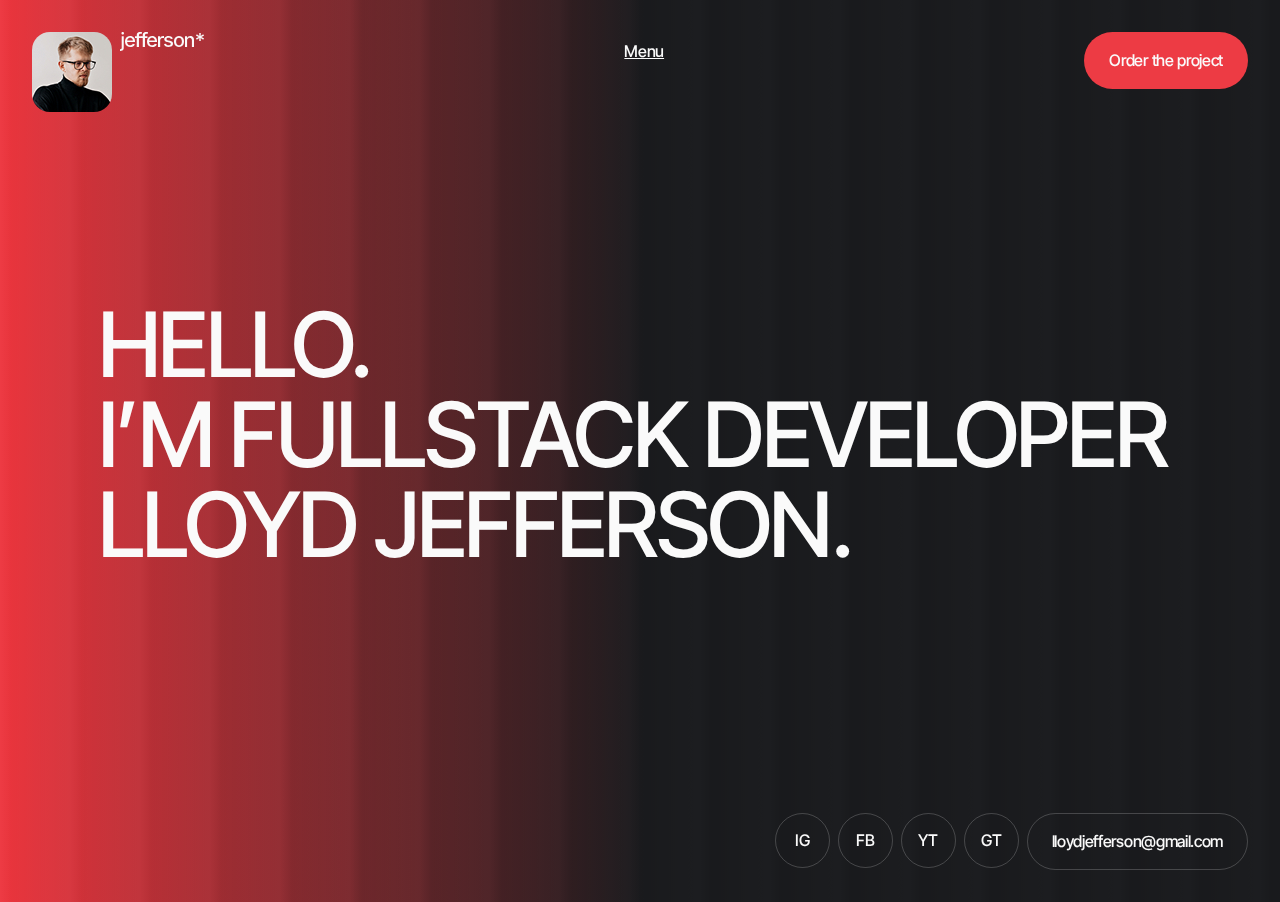
<file: module_4/practice/index.html>
<!DOCTYPE html>
<html lang="en">
  <head>
    <meta charset="UTF-8" />
    <meta name="viewport" content="width=device-width, initial-scale=1.0" />
    <title>Document</title>

    <link rel="preconnect" href="https://fonts.googleapis.com" />
    <link rel="preconnect" href="https://fonts.gstatic.com" crossorigin />
    <link
      href="https://fonts.googleapis.com/css2?family=Inter+Tight:ital,wght@0,100..900;1,100..900&display=swap"
      rel="stylesheet"
    />

    <link rel="stylesheet" href="css/styles.css" />
  </head>
  <body>
    <header class="header">
      <div class="container">
        <nav class="nav">
          <a class="logo" href="">
            <img
              class="logo-img"
              src="images/logo.jpg"
              alt="logo"
              width="80"
              height="80"
            />
            <img src="images/jefferson_.svg" alt="jefferson" />
          </a>
          <div class="nav-wrapper">
            <button class="nav-menu-btn">Menu</button>
            <ul class="nav-menu">
              <li class="nav-menu-item">
                <a class="nav-menu-link" href="">About me</a>
              </li>
              <li class="nav-menu-item">
                <a class="nav-menu-link" href="">Benefits</a>
              </li>
              <li class="nav-menu-item">
                <a class="nav-menu-link" href="">Projects</a>
              </li>
              <li class="nav-menu-item">
                <a class="nav-menu-link" href="">FAQ</a>
              </li>
            </ul>
          </div>

          <a class="nav-link btn btn-accent" href="">Order the project</a>
        </nav>
      </div>
    </header>

    <main>
      <section class="hero">
        <div class="container">
          <h1 class="hero-title">
            Hello. <br />I’m Fullstack developer Lloyd Jefferson.
          </h1>
          <ul class="socials">
            <li class="socials-item">
              <a
                href="https://www.instagram.com"
                class="socials-link"
                target="_blank"
                rel="noopener noreferrer"
                >IG</a
              >
            </li>
            <li class="socials-item">
              <a
                href="https://www.facebook.com"
                class="socials-link"
                target="_blank"
                rel="noopener noreferrer"
                >FB</a
              >
            </li>
            <li class="socials-item">
              <a
                href="https://www.youtube.com"
                class="socials-link"
                target="_blank"
                rel="noopener noreferrer"
                >Yt</a
              >
            </li>
            <li class="socials-item">
              <a
                href="https://www.github.com"
                class="socials-link"
                target="_blank"
                rel="noopener noreferrer"
                >gt</a
              >
            </li>
            <li class="socials-item">
              <a href="mailto:lloydjefferson@gmail.com" class="socials-link"
                >lloydjefferson@gmail.com</a
              >
            </li>
          </ul>
        </div>
      </section>
    </main>

    <footer></footer>
  </body>
</html>
</file>
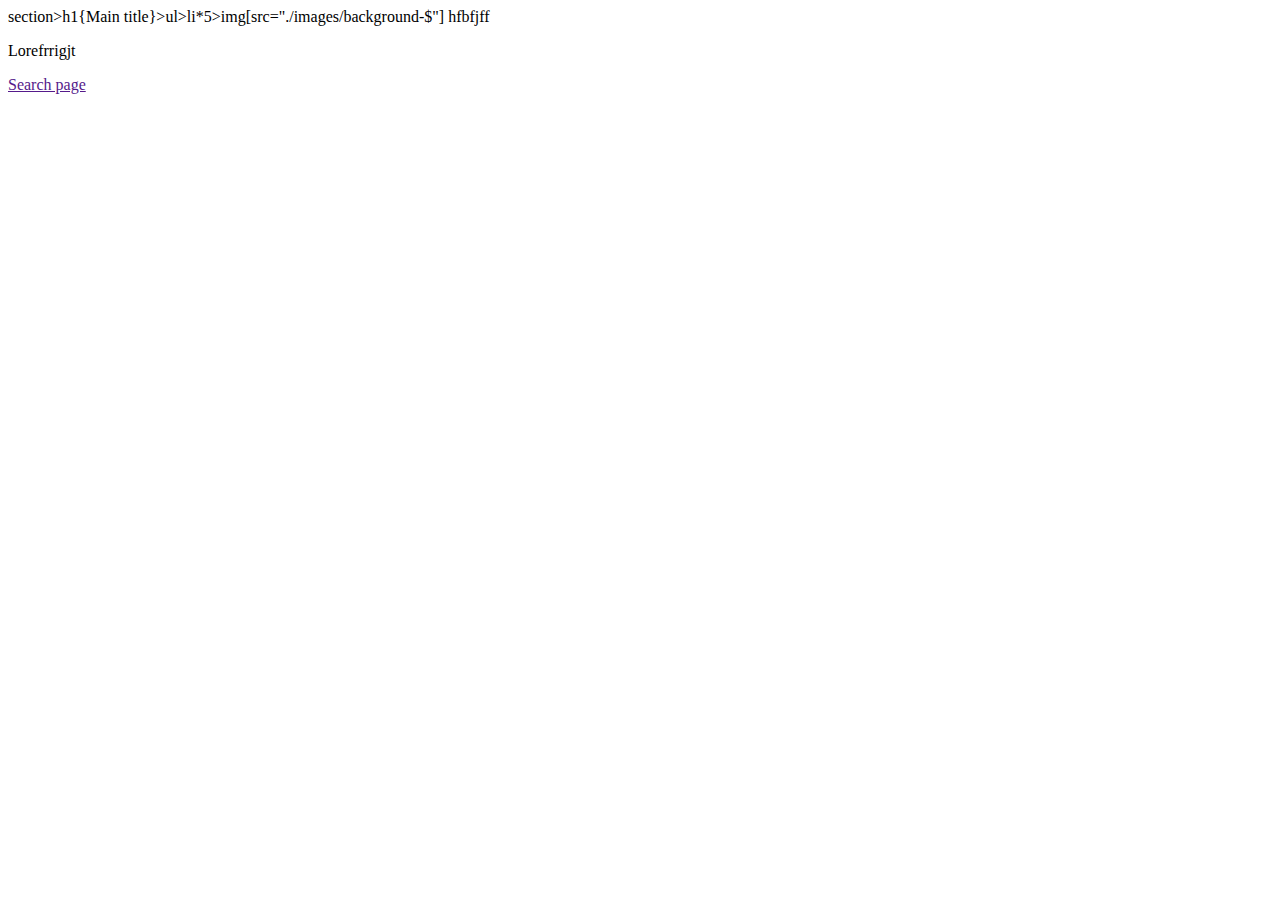
<file: module_1/class/1.01.html>
section>h1{Main title}>ul>li*5>img[src="./images/background-$"]

<!DOCTYPE html>
<html lang="en">
  <head>
    <meta charset="UTF-8" />
    <meta name="viewport" content="width=device-width, initial-scale=1.0" />
    <title>Document</title>
  </head>
  <body>
    hfbfjff
    <p>Lorefrrigjt</p>
    <a href="" target="_blank" rel="noopener noreferrer"> Search page </a>
  </body>
</html>

<!--rel="noopener noreferrer" - to make it impossible to see our browsing history when we are entering external page-->

<!---->
</file>
<file: module_4/practice/css/styles.css>
/* Base */
:root {}

* {
    box-sizing: border-box;
}

body {
    background-color: #1c1d20;
    color: #fafafa;
    font-family: "Inter Tight";
    margin: 0;
    font-size: 16px;
}

ul,
ol {
    list-style: none;
    padding: 0;
    margin: 0;
}

h1,
h2,
h3,
h4,
h5,
h6,
p {
    margin: 0;
}

a {
    text-decoration: none;
    color: currentColor;
}

button {
    color: currentColor;
    cursor: pointer;
    font-family: inherit;
    font-size: inherit;
}

address {
    font-style: normal;
}

img {
    display: block;
    max-width: 100%;
    height: auto;
}

/* Commom */

.container {
    max-width: 1376px;
    margin: 0 auto;
    padding: 0 32px;
}

/* Header */
.header {
    position: absolute;
    width: 100%;
    top: 32px;
    left: 0;
    z-index: 10;
}



.logo {
    display: flex;
    align-items: start;
    column-gap: 8px;

    /* & img{
        border-radius: 18px;
    } */
}

.logo-img {
    border-radius: 18px;
}

.nav-menu-btn {
    background-color: transparent;
    border: none;
    font-weight: 500;
    line-height: calc(19 / 16);
    letter-spacing: -0.02em;
    text-decoration-line: underline;
    padding: 10px;
}

.btn {
    font-weight: 500;
    line-height: calc(19 / 16);
    letter-spacing: -0.02em;
    border-radius: 60px;
    background-color: transparent;
    min-width: 163px;
    min-height: 55px;
    border: 1px solid transparent;
}

.btn-accent {
    background-color: #ed3b44;
    padding: 18px 24px;
}

.btn-accent:hover,
.btn-accent:focus {
    background-color: #E0373F;
}

.btn-outlined {
    border-color: rgb(250, 250, 250, 0.2);
    padding: 18px 36px;
}

.btn-outlined:hover,
.btn-outlined:focus {
    background-color: #fafafa;
}

.nav {
    display: flex;
    justify-content: space-between;
    align-items: flex-start;
}

.nav-wrapper {}

.nav-menu {
    text-align: center;
    /* display: flex;
    flex-direction: column;
    row-gap: 5px; */
    display: none;
}

.nav-menu-item:not(:last-child) {
    margin-bottom: 5px;
}

.nav-menu-link {
    letter-spacing: -0.02em;
}

/* Hero Section */
.hero {
    padding: 300px 0 32px 0;
    background-image: repeating-linear-gradient(90deg,
            rgba(255, 255, 255, 0) 0%,
            rgba(59, 59, 59, 0.2) 16.67%,
            rgba(255, 255, 255, 0) 100%),
        linear-gradient(270deg, #1c1d20 49.69%, #69292d 67.71%, #ed3b44 99.91%);
    background-size: 70px, 100%;

    background-blend-mode: overlay;
    backdrop-filter: blur(50px);
}

.hero-title {
    max-width: 1084px;
    margin: 0 auto 243px;
    /* margin: 0 auto;
  margin-bottom: 243px; */
    font-size: 90px;
    font-weight: 500;
    letter-spacing: -0.03em;
    line-height: 1;
    text-transform: uppercase;
}

.socials {
    display: flex;
    justify-content: flex-end;
    gap: 8px;
}

.socials-link {
    display: flex;
    justify-content: center;
    align-items: center;
    font-weight: 500;
    line-height: 1.21;
    letter-spacing: -0.02em;
    border: 1px solid #FAFAFA33;
    border-radius: 60px;
}


.socials-item:not(:last-child)>.socials-link {
    text-transform: uppercase;
    width: 55px;
    height: 55px;
}

.socials-item:last-child>.socials-link {
    padding: 18px 24px;
}
</file>
